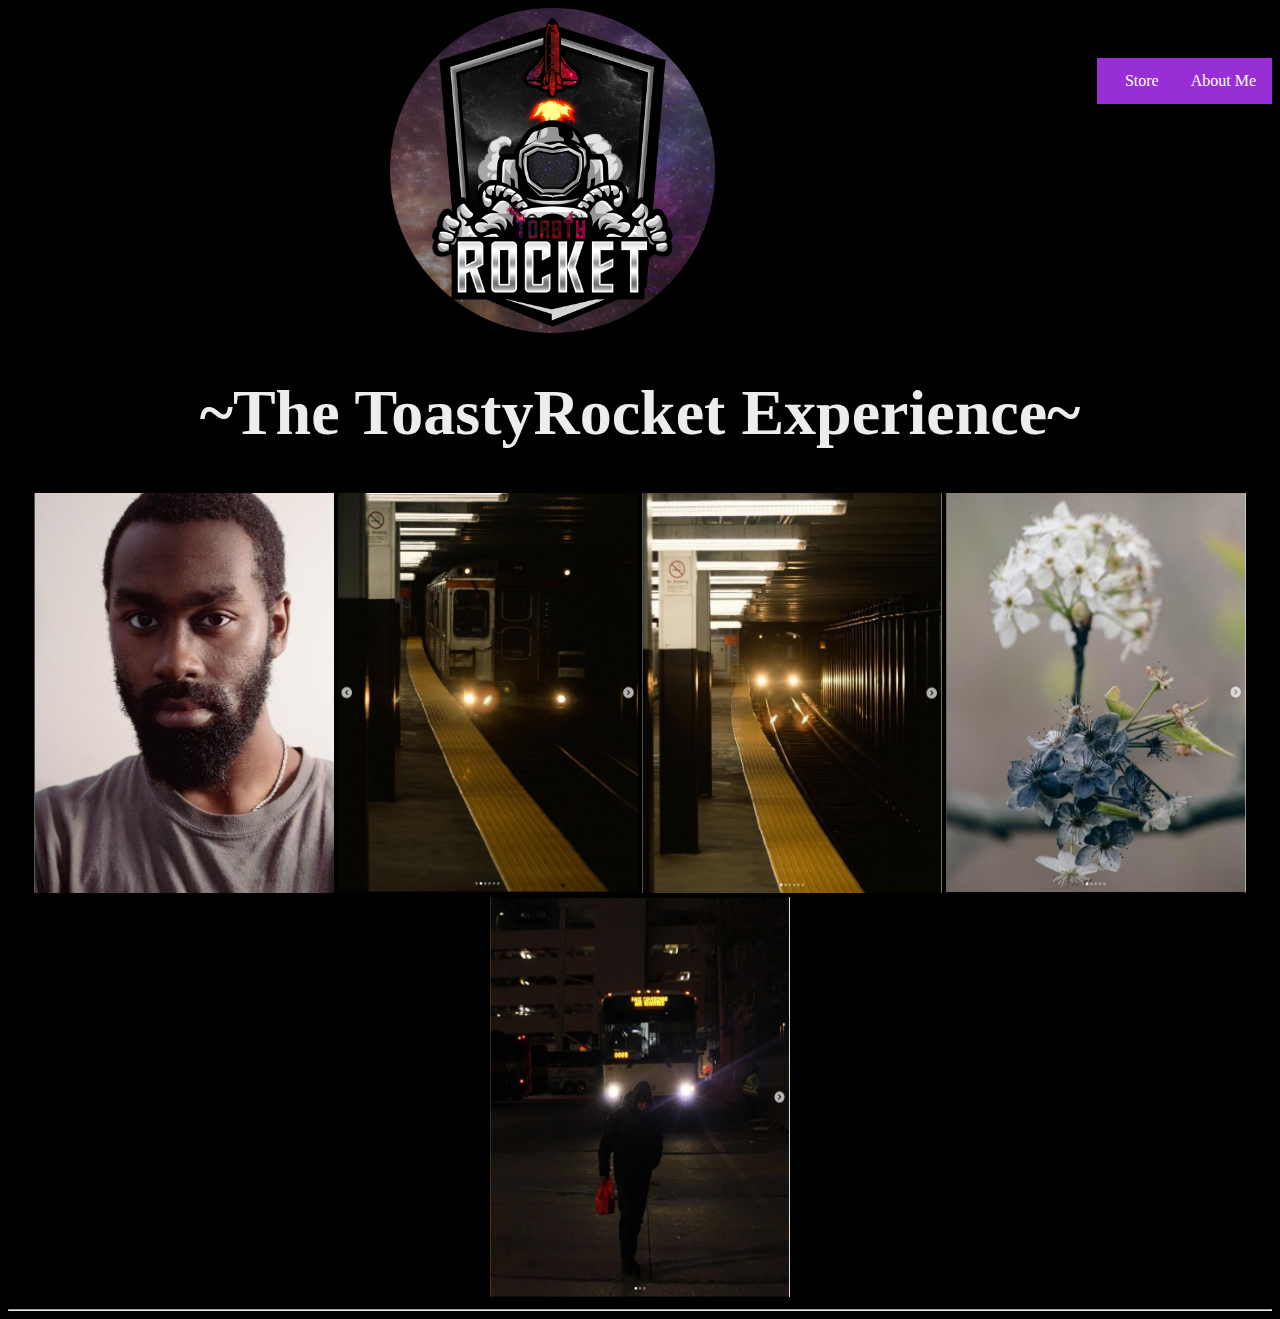
<file: index.html>
<!DOCTYPE html>
<html>
<head>
  <link rel="stylesheet" href="style.css">
<script src="https://ajax.googleapis.com/ajax/libs/jquery/2.1.4/jquery.min.js"></script>

</head>
<body style="background-color:rgb(1, 1, 1);">
  <ul>
    <li><a href="aboutme.html">About Me</a></li>
    <li><a href="store.html">Store</a></li>
    
  </ul>
  <a href="index.html"><img id="logo" width="325" height="325" src="Avatar.png"></a>    
  <div id="header">
    <h1>~The ToastyRocket Experience~</h1>
  </div>
<div id="homepagephotos">
    <img class="wte" src="Khary.jpg">
    <img class="wte" src="Screenshot_4.jpg">
    <img class="wte" src="Screenshot_3.jpg">
    <img class="wte" src="Screenshot_2.jpg">
    <img class="wte" src="Screenshot_5.jpg">
</div>
<hr>
    
  
    
    

</body>
 
</html>
</file>
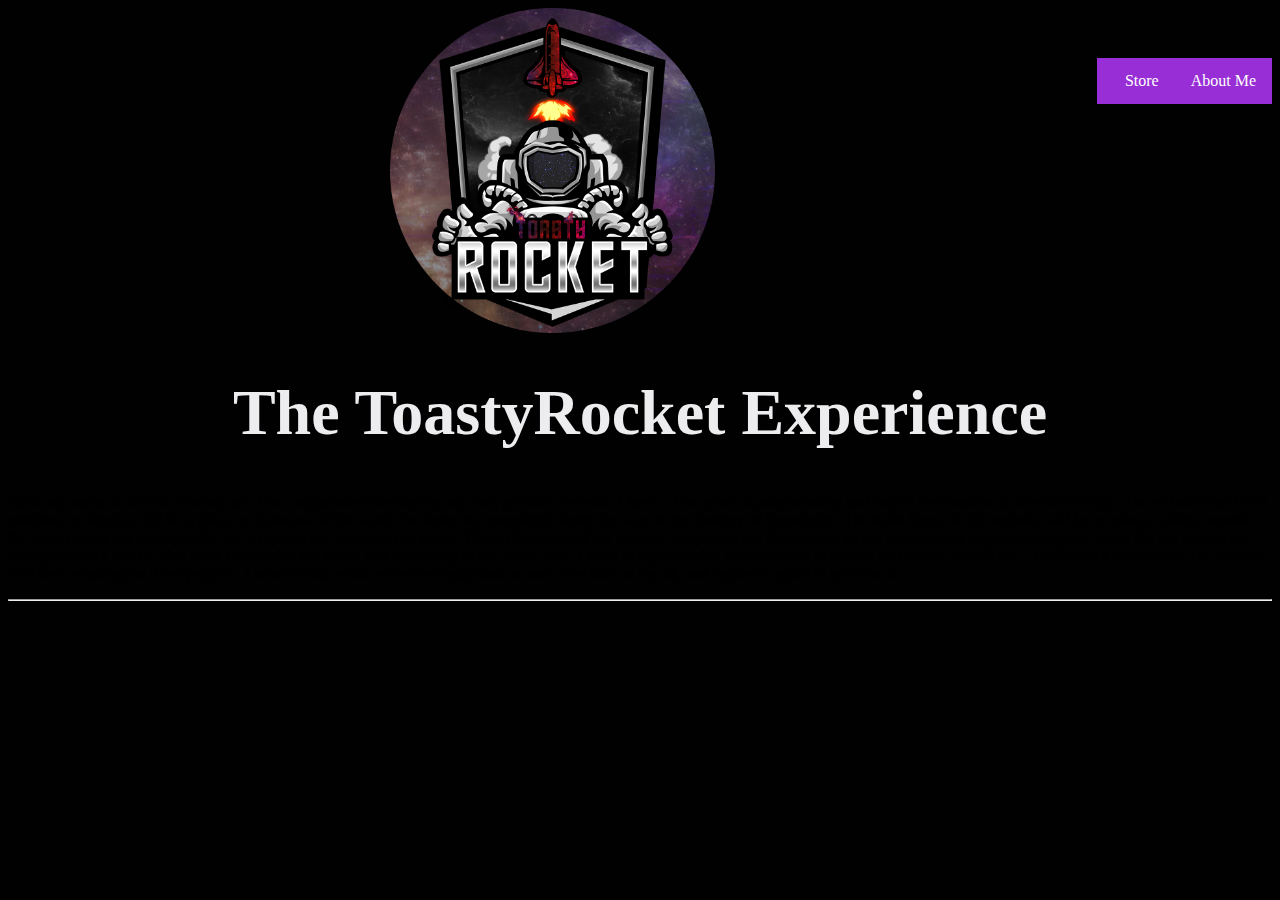
<file: aboutme.html>
<!DOCTYPE html>
<html>
<head>
  <link rel="stylesheet" href="style.css">

</head>
<body style="background-color:rgb(1, 1, 1);">
  <ul>
    <li><a href="aboutme.html">About Me</a></li>
    <li><a href="store.html">Store</a></li>  
  </ul>
  <a href="index.html"><img id="logo" width="325" height="325" src="Avatar.png"></a>    
  <div id="header">
    <h1>The ToastyRocket Experience</h1>
  </div>
  <p>Hello my name is Jahmir Teachey and I’m a sophomore developing my own portfolio website. I have a few years of programming and only a few months of interface design. The website that I will continue to develop will be a place to showcase all the work I've done and completed along the way on my journey of knowledge. The main focus of this website will be to educate others around the world about my photography and to spread my vision to the world. When I first started my journey and posted my first picture to my photography page on instagram. I saw the bio feature on instagram and I had no idea what I wanted to put there. But something in my mind said “I want to capture what was once lost to myself and others around me”. That’s stuck with me for the months I’ve been working on these projects. I want to take what we see everyday and no one even bats an eye at, and capture it again to preserve it.
  </p>





  <hr>
           

</body>
 
</html>
</file>
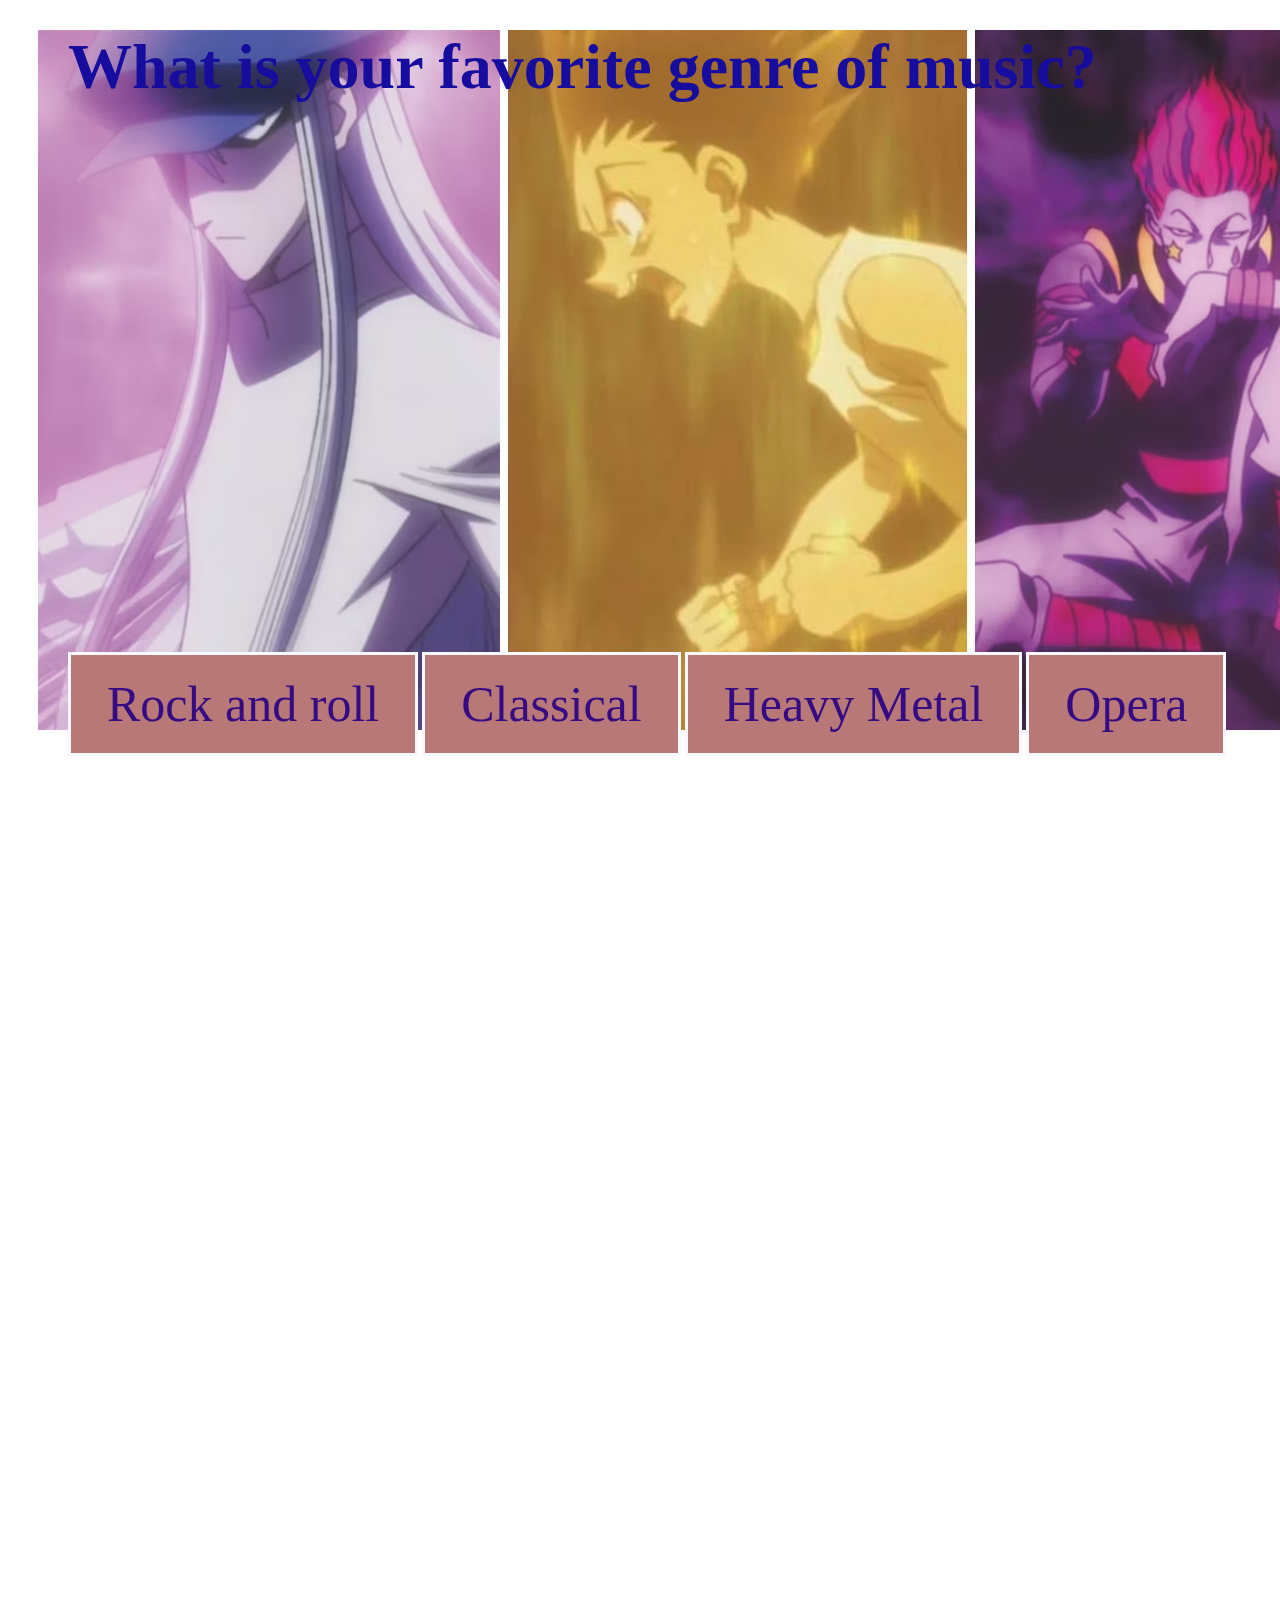
<file: nen.html>
<html>
<head>
    <title>What type of nen user are you?</title>
    <meta http-equiv="refresh" content="1000" charset="UTF-8">
    <style>
        #Mydiv{
            padding-top: 500px;
        }
        h1{
            color:rgb(22, 12, 158);
            font-size: 400%;
            font-family: 'Times New Roman', Times, serif;
        }
        .button {
            border: solid 3px ghostwhite;
            color: rgb(53, 11, 131);
            background: rgb(185, 120, 120);
            padding:20px 36px;
            text-align: center;
            text-decoration: none;
            display: inline-block;
            font-size: 50px;
            font-family:'Times New Roman', Times, serif;
        }
        #buttons{
            width: 300px;
            height: 300px;
            position: absolute;
            overflow: hidden;
        }
        
            #Allquestions{
                background-image:url(hunters.avif);
                background-repeat:no-repeat;
                color: azure;
                width: 3000px;
                height: 3000px;
                padding-left: 30px;
                padding-right: 30px;
                margin: 30px;
            }
        
        p{
            font-size: 300%;
            color: purple;
            font-family:'Times New Roman', Times, serif
        }
    </style>
</head>
<body>
    
    <div id="Allquestions">
        <h1>What is your favorite genre of music?</h1><p></p>
        <div id="MyDiv">
        <button class="button" id="buttonA">Rock and roll</button>
        <button class="button" id="buttonB">Classical </button>
        <button class="button" id="buttonC">Heavy Metal</button>
        <button class="button" id="buttonD">Opera</button>
        </div>
    </div>
    <script   src="https://code.jquery.com/jquery-3.6.1.slim.min.js"   integrity="sha256-w8CvhFs7iHNVUtnSP0YKEg00p9Ih13rlL9zGqvLdePA="   crossorigin="anonymous"></script>
    
    
    <script>
        let x=0;
        $("#buttonA").on("click", function(){
            x+=1;
            console.log(x);
        })
        $("#buttonB").on("click", function(){
            x+=2
            console.log(x);
        })
        $("#buttonC").on("click", function(){
            x+=3
            console.log(x);
        })
        $("#buttonD").on("click", function(){
            x+=4
            console.log(x);
        })

        let question2 = function(){
          console.log("next question");
         $("h1").text("What keeps you up at night?");
        $("#buttonA").text("My fears");
        $("#buttonB").text("Pain");
        $("#buttonC").text("Too much energy")
        $("#buttonD").text("Nothing");
        $("button").on("click", question3);
        }

        let question3 = function(){
            $("h1").text("When do you have the most energy?");
            $("#buttonA").text("When I wake up");
        $("#buttonB").text("After a long nap in the middle of the day");
        $("#buttonC").text("After an energy drink")
        $("#buttonD").text("Late at night");
        $("button").on("click", question4);
        }
        let question4 = function(){
            $("h1").text("Which best describes your style?");
            $("#buttonA").text("Causal");
        $("#buttonB").text("Business");
        $("#buttonC").text("Street wear")
        $("#buttonD").text("Bummy");
        $("button").on("click", question5);
        }
        let question5 = function(){
          console.log("next question");
         $("h1").text("How would you rate your current health habits?");
        $("#buttonA").text("The healthiest I could be");
        $("#buttonB").text("Below average Im alive arent I?");
        $("#buttonC").text("Average Health")
        $("#buttonD").text("Health habits?");
        $("button").on("click", question6);
        }
        let question6 = function(){
          console.log("next question");
         $("h1").text("Which award would you like to receive?");
        $("#buttonA").text("Strongest In the world");
        $("#buttonB").text("Smartest In the world");
        $("#buttonC").text("Fastest In the world")
        $("#buttonD").text("Bravest in the world");
        $("button").on("click", question7);
        }
        let question7 = function(){
          console.log("next question");
         $("h1").text("If you could live anywhere, where would you live?");
        $("#buttonA").text("Paris");
        $("#buttonB").text("Stay at home");
        $("#buttonC").text("Rome")
        $("#buttonD").text("Travel and never stop");
        $("button").on("click", question8);
        }
        let question8 = function(){
          console.log("next question");
         $("h1").text("Is the glass half-empty or half-full?");
        $("#buttonA").text("half empty");
        $("#buttonB").text(" half full");
        $("#buttonC").text("nearly empty")
        $("#buttonD").text("nearly full");
        $("button").on("click", question9);
        }
        let question9 = function(){
          console.log("next question");
         $("h1").text("How do you define success?");
        $("#buttonA").text("Money");
        $("#buttonB").text("Fame");
        $("#buttonC").text("Glory")
        $("#buttonD").text("History");
        $("button").on("click", question10);
        }
        let question10 = function(){
          console.log("next question");
         $("h1").text("What are you most comfortable with?");
        $("#buttonA").text("Fighting");
        $("#buttonB").text("Talking");
        $("#buttonC").text("Listening")
        $("#buttonD").text("demanding");
        $("button").on("click", question11);
        }
        let question11 = function(){
            if (x<15){
                $("h1").text("Enchancer")
                $("button").hide();
                $("p").prepend("You are strong willed and brave")
            } else if(x<25){
                $("h1").text("Conjuration")
                $("button").hide();
                $("p").prepend("you are witty and amazing at whatever you do")
            } else if(x<35){
                $("h1").text("Manipulation")
                $("button").hide();
                $("p").prepend("you are cunny and shy")
            }
            else {
                $("h1").text("Transmutation")
                $("button").hide();
                $("p").prepend("The universe sings to you")
            }
        }

     $("button").on ("click", question2);
        
    </script>
    
    
</body>
</html>
</file>
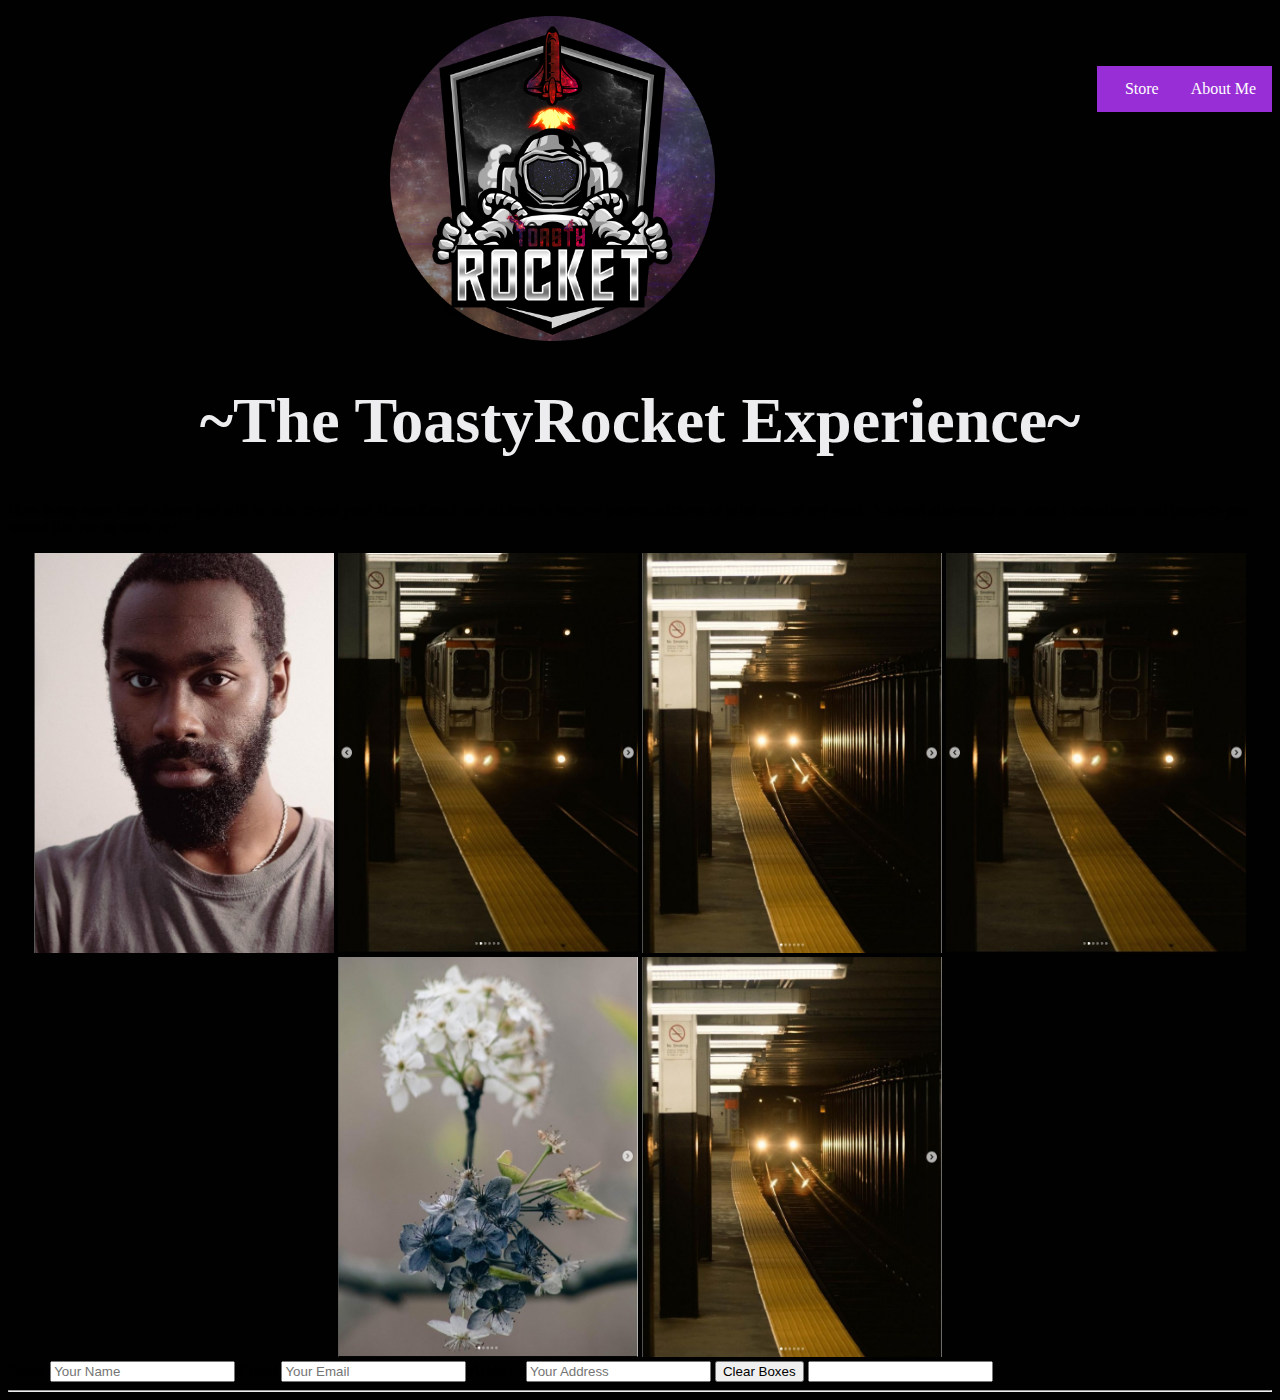
<file: store.html>
<!DOCTYPE html>
<html>
<head>
  <link rel="stylesheet" href="style.css">

</head>
<body style="background-color:rgb(1, 1, 1);">
  <P></P>
  <ul>
    <li><a href="aboutme.html">About Me</a></li>
    <li><a href="store.html">Store</a></li>
    
  </ul>
  <a href="index.html"><img id="logo" width="325" height="325" src="Avatar.png"></a>    
  <div id="header">
    <h1>~The ToastyRocket Experience~</h1>
  </div>
 <div>
  <p>Here is my store front where you will be able to put your Name,Email and address to recieve posters,stickers or print outs of my work. You can also email me about Photoshoots and projects you would like me to work on!</p>
  </div>
  <div id="homepagephotos">
    <img class="wte" src="Khary.jpg">
    <img class="wte" src="Screenshot_4.jpg">
    <img class="wte" src="Screenshot_3.jpg">
    <img class="wte" src="Screenshot_4.jpg">
    <img class="wte" src="Screenshot_2.jpg">
    <img class="wte" src="Screenshot_3.jpg">
    
</div>
<label for="Name">Name</label>
<input type="text" id="Name" name="Name"
placeholder="Your Name">
<label for="Email">Email</label>
<input type="text" id="Email" name="Email"
placeholder="Your Email">
<label for="Address">Address</label>
<input type="text" id="Address" name="Address"
placeholder="Your Address">
<button onclick = "return Clear()">Clear Boxes</button>

<input type="text" value="" id="Name">

<hr>   

<script src="script.js"></script>
</body>
 
</html>
</file>
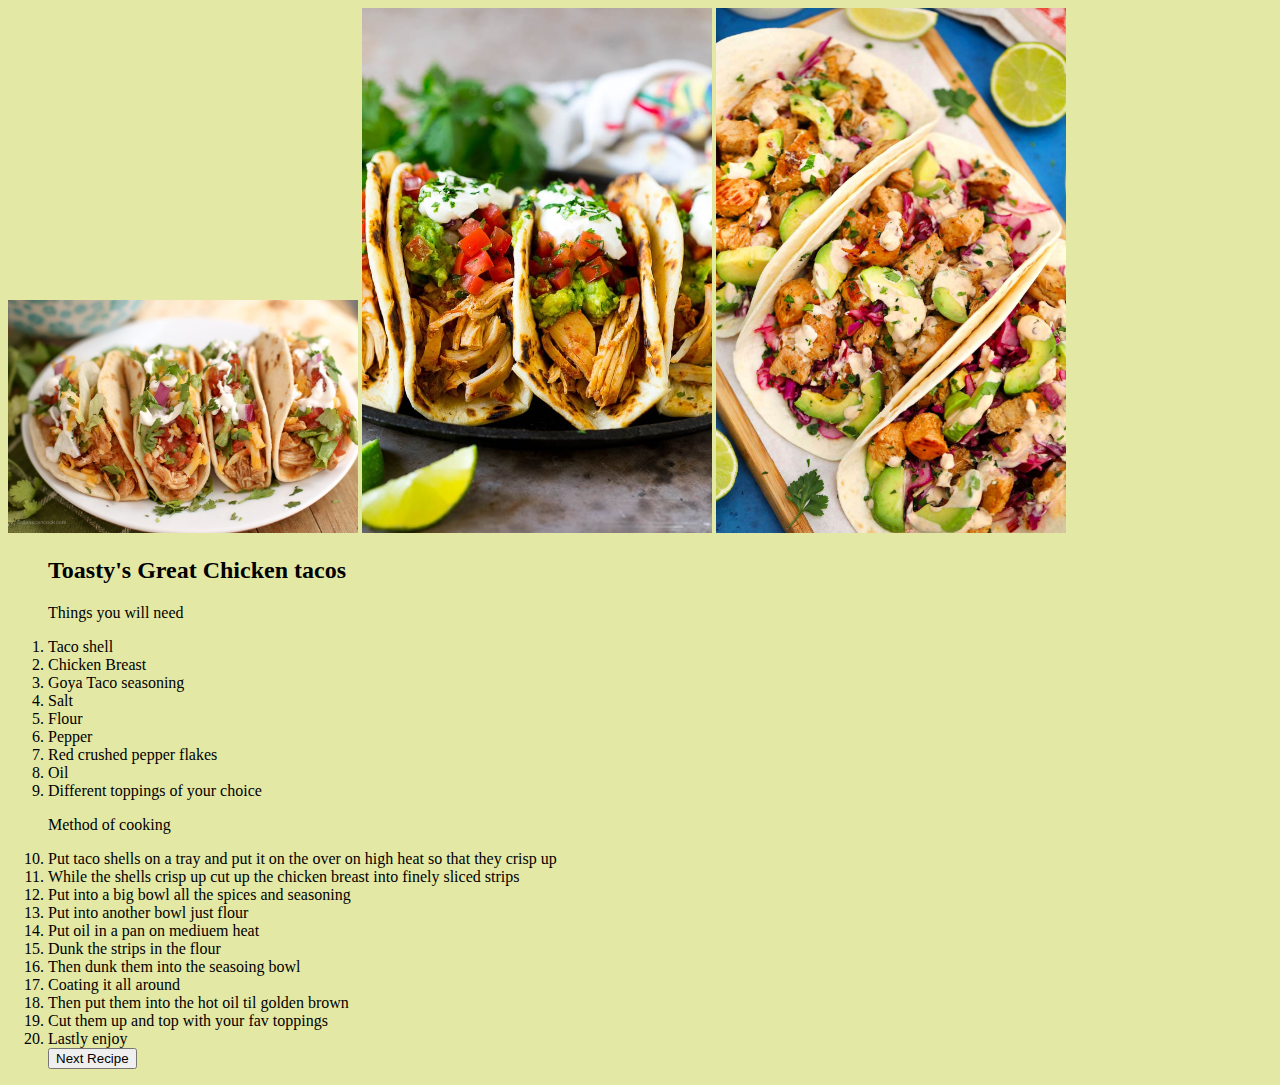
<file: Homework/chickentacos.html>
<!DOCTYPE html>
<html>
<head>
    <title>Cooking for Dart majors</title>
    <meta http-equiv="refresh" content="12" charset="UTF-8">
</head>
<body style="background-color:rgb(228, 232, 165);">
    <table style="background-color: rgb(135, 222, 135)";></table>
    <tr>
      <td> <img src="chickentacos3.jpg" alt="Chicken" width="350px"></td>
      <td> <img src="chickentacos5.jpg" alt="Meaty" width="350px"></td> 
      <td><img src="chickentacos4.jpg"alt="Saucy" width="350px"></td>
    </tr>
  </table>
</ul>
<ol>
    <h2> Toasty's Great Chicken tacos</h2>
    <p> Things you will need</p>
        <li>Taco shell</li>
        <li>Chicken Breast</li>
        <li>Goya Taco seasoning</li>
        <li>Salt</li>
        <li>Flour</li>
        <li>Pepper</li>
        <li>Red crushed pepper flakes</li>
        <li>Oil</li>
        <li>Different toppings of your choice</li>
    <p>Method of cooking</p>
       <li>Put taco shells on a tray and put it on the over on high heat so that they crisp up</li>
       <li>While the shells crisp up cut up the chicken breast into finely sliced strips</li>
       <li> Put into a big bowl all the spices and seasoning</li>
       <li> Put into another bowl just flour</li>
       <li>Put oil in a pan on mediuem heat</li>
       <li>Dunk the strips in the flour</li>
       <li>Then dunk them into the seasoing bowl</li>
       <li>Coating it all around</li>
       <li>Then put them into the hot oil til golden brown</li>
       <li>Cut them up and top with your fav toppings</li>
        <li>Lastly enjoy</li>
        <a href="beef.html"><button>Next Recipe</button></a>
        
        </body

</html>
</file>
<file: style.css>
h1{
    color:#edecef;
    font-family:serif;
    font-size: 400%;

  }
  #header{
    display: inline;
    text-align: center;
  }
  .wte{
    height: 400px;
    width: 300px;
  }
  #homepagephotos{
    width: 100%;
    display:inline-block;
    text-align: center;
    margin-left: auto;
    margin-right: auto;

  }
  #logo{
    display:block;
    margin-left: auto;
    margin-right: auto;
  
  }
  ul {
    list-style-type: none;
    margin-top: 50px;
    padding: 0;
    overflow: hidden;
    background-color: rgb(152, 46, 213);
    float: right;
    width: 175px;
    }
    
    li {
      float: right;
    }
    
    li a {
      display: inline-block;
      color: white;
      text-align: center;
      padding: 14px 16px;
      text-decoration: none;
    }
    
    
    li a:hover {
      background-color: #111;
    }
</file>
